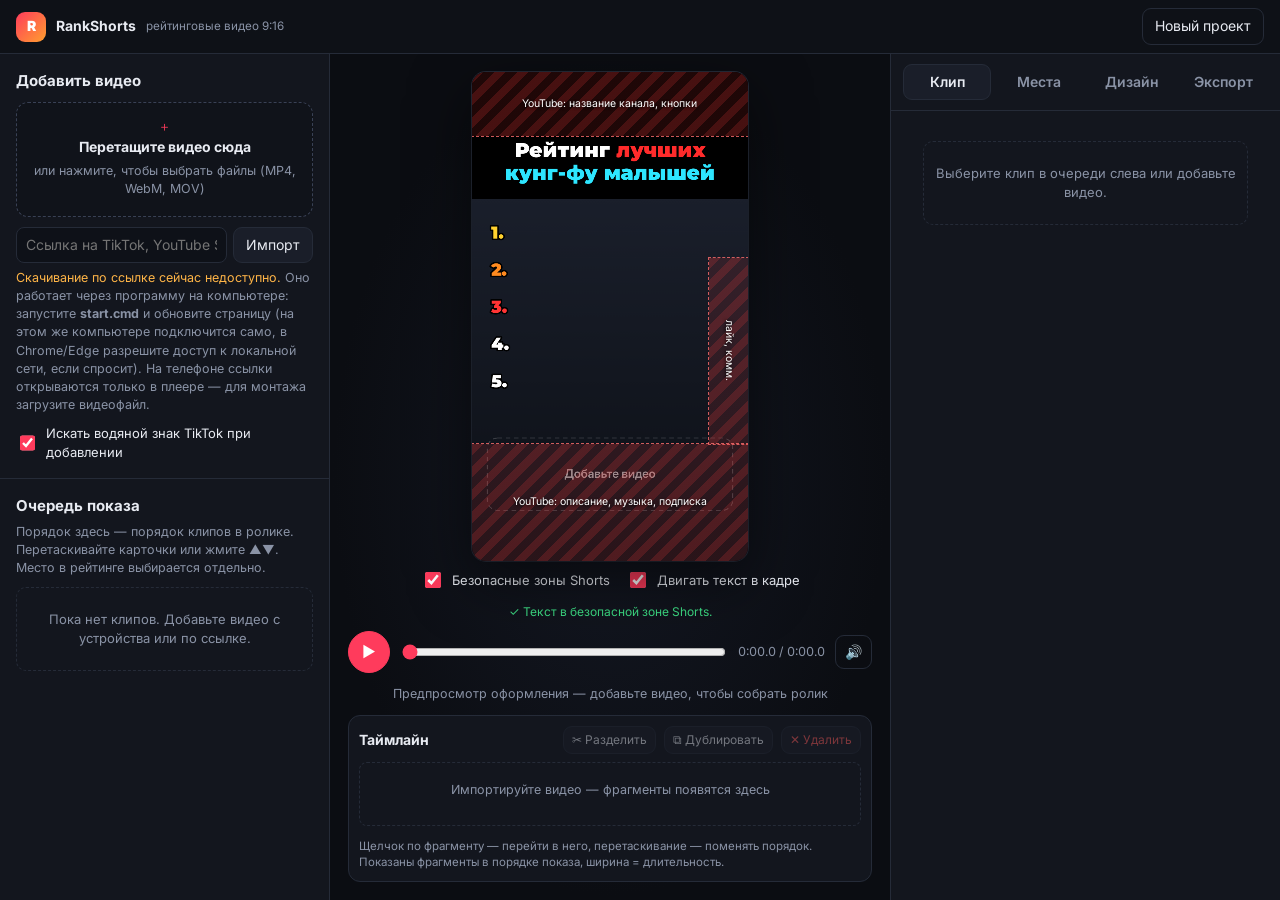
<file: index.html>
<!doctype html>
<html lang="ru">
<head>
  <meta charset="utf-8">
  <meta name="viewport" content="width=device-width, initial-scale=1">
  <meta name="theme-color" content="#0b0d12">
  <meta name="mobile-web-app-capable" content="yes">
  <meta name="apple-mobile-web-app-capable" content="yes">
  <title>RankShorts — конструктор рейтинговых видео</title>
  <link rel="preconnect" href="https://fonts.googleapis.com">
  <link rel="preconnect" href="https://fonts.gstatic.com" crossorigin>
  <link rel="stylesheet" href="https://fonts.googleapis.com/css2?family=Inter:wght@400;500;600;700&family=Montserrat:wght@900&family=Oswald:wght@700&family=Roboto+Condensed:wght@800&family=Rubik:wght@800&family=Russo+One&family=Unbounded:wght@800&display=swap">
  <link rel="stylesheet" href="styles.css?v=20261122g">
</head>
<body>
  <header class="topbar">
    <div class="brand"><span class="logo">R</span><b>RankShorts</b><small>рейтинговые видео 9:16</small></div>
    <div class="top-actions">
      <span id="saveStatus" class="save-status"></span>
      <button id="newProject" class="ghost" type="button">Новый проект</button>
    </div>
  </header>

  <main class="layout">
    <aside class="panel left">
      <section class="block">
        <h2>Добавить видео</h2>
        <label class="dropzone" id="dropzone">
          <input type="file" id="fileInput" accept="video/*,.mp4,.webm,.mov,.m4v,.mkv" multiple hidden>
          <span class="dz-icon">＋</span>
          <b>Перетащите видео сюда</b>
          <span>или нажмите, чтобы выбрать файлы (MP4, WebM, MOV)</span>
        </label>
        <form id="urlForm" class="url-row">
          <input id="urlInput" type="url" placeholder="Ссылка на TikTok, YouTube Shorts…" autocomplete="off">
          <button type="submit" id="urlBtn">Импорт</button>
        </form>
        <div id="importCard" class="import-card" hidden></div>
        <p id="serverStatus" class="hint"></p>
        <label class="check"><input type="checkbox" id="autoDetect"> Искать водяной знак TikTok при добавлении</label>
      </section>

      <section class="block grow">
        <div class="sec-head"><h2>Очередь показа</h2><span id="clipCount" class="muted"></span></div>
        <p class="hint">Порядок здесь — порядок клипов в ролике. Перетаскивайте карточки или жмите ▲▼. Место в рейтинге выбирается отдельно.</p>
        <ol id="clipList" class="clip-list"></ol>
        <div id="clipEmpty" class="empty">Пока нет клипов. Добавьте видео с устройства или по ссылке.</div>
      </section>
    </aside>

    <section class="stage">
      <div class="canvas-wrap">
        <canvas id="preview" width="720" height="1280"></canvas>
        <div id="safeOverlay" class="safe-overlay" hidden aria-hidden="true">
          <div class="sz top"><span>YouTube: название канала, кнопки</span></div>
          <div class="sz right"><span>лайк, комм.</span></div>
          <div class="sz bottom"><span>YouTube: описание, музыка, подписка</span></div>
        </div>
      </div>
      <div class="stage-tools">
        <label class="check"><input type="checkbox" id="safeToggle"> Безопасные зоны Shorts</label>
        <label class="check"><input type="checkbox" id="dragToggle"> Двигать текст в кадре</label>
      </div>
      <div id="safeWarn" class="safe-warn"></div>
      <div class="transport">
        <button id="playBtn" class="play" type="button" title="Воспроизвести (пробел)">▶</button>
        <input id="scrub" type="range" min="0" max="1000" value="0" step="1" aria-label="Позиция">
        <span id="timeLabel" class="time">0:00.0 / 0:00.0</span>
        <button id="muteBtn" class="ghost icon" type="button" title="Звук предпросмотра">🔊</button>
      </div>
      <div id="nowInfo" class="now"></div>
      <section class="timeline" aria-label="Таймлайн">
        <div class="tl-top">
          <b>Таймлайн</b><small id="tlInfo"></small>
          <span class="sp"></span>
          <button type="button" class="small" id="tlSplit" title="Разрезать фрагмент под позицией в предпросмотре (клавиша S)">✂ Разделить</button>
          <button type="button" class="small" id="tlDup" title="Независимая копия выбранного фрагмента (клавиша D)">⧉ Дублировать</button>
          <button type="button" class="small danger" id="tlDel" title="Удалить выбранный фрагмент">✕ Удалить</button>
        </div>
        <div class="tl-scroll"><div id="tlTrack" class="tl-track"></div><div id="tlHead" class="tl-playhead"></div></div>
        <small class="tl-hint">Щелчок по фрагменту — перейти в него, перетаскивание — поменять порядок. Показаны фрагменты в порядке показа, ширина = длительность.</small>
      </section>
    </section>

    <aside class="panel right">
      <nav class="tabs" id="tabs">
        <button data-tab="clip" type="button">Клип</button>
        <button data-tab="places" type="button">Места</button>
        <button data-tab="design" type="button">Дизайн</button>
        <button data-tab="export" type="button">Экспорт</button>
      </nav>
      <div id="inspector" class="inspector"></div>
    </aside>
  </main>

  <div id="toasts" class="toasts" aria-live="polite"></div>

  <script src="util.js?v=20261122g"></script>
  <script src="render.js?v=20261122g"></script>
  <script src="watermark.js?v=20261122g"></script>
  <script src="engine.js?v=20261122g"></script>
  <script src="app.js?v=20261122g"></script>
</body>
</html>
</file>
<file: styles.css>
:root {
  --bg: #0b0d12; --panel: #13161e; --panel2: #1a1e29; --line: #252b38; --text: #e8ebf2; --muted: #8a93a6;
  --accent: #ff3b5c; --accent2: #2ee6ff; --ok: #3ddc84; --warn: #ffb547; --err: #ff5d5d; --radius: 12px;
}
* { box-sizing: border-box; }
html, body { margin: 0; height: 100%; }
body { background: var(--bg); color: var(--text); font: 14px/1.45 Inter, system-ui, Segoe UI, Arial, sans-serif; }
button, input, select, textarea { font: inherit; color: inherit; }
h2 { font-size: 15px; margin: 0 0 10px; font-weight: 700; }
h3 { font-size: 14px; margin: 0; font-weight: 700; }
small { color: var(--muted); }
.muted { color: var(--muted); }
.hint { color: var(--muted); font-size: 12.5px; margin: 6px 0 10px; }
.err { color: var(--err); }

/* top bar */
.topbar { height: 54px; display: flex; align-items: center; justify-content: space-between; padding: 0 16px; border-bottom: 1px solid var(--line); background: #0e1117; position: sticky; top: 0; z-index: 20; }
.brand { display: flex; align-items: center; gap: 10px; }
.brand small { display: none; }
@media (min-width: 700px) { .brand small { display: inline; } }
.logo { width: 30px; height: 30px; border-radius: 9px; display: grid; place-items: center; font-weight: 900; background: linear-gradient(135deg, var(--accent), #ff9f2e); color: #fff; }
.top-actions { display: flex; align-items: center; gap: 12px; }
.save-status { font-size: 12px; color: var(--muted); white-space: nowrap; }
.top-actions button { white-space: nowrap; }
@media (max-width: 520px) { .save-status { display: none; } }
.save-status.err { color: var(--err); }

/* buttons */
button { background: var(--panel2); border: 1px solid var(--line); border-radius: 9px; padding: 7px 12px; cursor: pointer; transition: background .15s, border-color .15s; }
button:hover { border-color: #3a4357; background: #20263300; background: #212736; }
button:disabled { opacity: .45; cursor: not-allowed; }
button.primary { background: var(--accent); border-color: var(--accent); color: #fff; font-weight: 600; }
button.primary:hover { background: #ff5574; }
button.ghost { background: transparent; }
button.danger { color: var(--err); }
button.small { padding: 4px 8px; font-size: 12px; }
button.icon { padding: 6px 9px; }

/* layout */
.layout { display: grid; grid-template-columns: 330px minmax(320px, 1fr) 390px; gap: 0; height: calc(100vh - 54px); }
.panel { background: var(--panel); overflow-y: auto; }
.panel.left { border-right: 1px solid var(--line); display: flex; flex-direction: column; }
.panel.right { border-left: 1px solid var(--line); display: flex; flex-direction: column; }
.block { padding: 16px; border-bottom: 1px solid var(--line); }
.block.grow { flex: 1; border-bottom: 0; }
.sec-head { display: flex; align-items: center; justify-content: space-between; gap: 8px; margin-bottom: 4px; }
.sec-head h2 { margin: 0; }

@media (max-width: 1180px) {
  .layout { grid-template-columns: 320px minmax(0, 1fr); height: auto; }
  .panel.right { grid-column: 1 / -1; border-left: 0; border-top: 1px solid var(--line); }
  .panel { overflow: visible; }
}
@media (max-width: 760px) {
  .layout { grid-template-columns: minmax(0, 1fr); }
  .stage { order: -1; }
  .panel.left { border-right: 0; }
}

/* add block */
.dropzone { display: flex; flex-direction: column; align-items: center; gap: 4px; text-align: center; padding: 18px 12px; border: 1.5px dashed #394155; border-radius: var(--radius); cursor: pointer; background: #10131a; transition: border-color .15s, background .15s; }
.dropzone:hover, .dropzone.over { border-color: var(--accent); background: #1a1219; }
.dropzone span { color: var(--muted); font-size: 12.5px; }
.dz-icon { font-size: 26px; line-height: 1; color: var(--accent) !important; }
.url-row { display: flex; gap: 6px; margin-top: 10px; }
.url-row input { flex: 1; min-width: 0; }
input[type=text], input[type=url], input[type=number], select, textarea { background: #0e1118; border: 1px solid var(--line); border-radius: 8px; padding: 7px 9px; outline: none; width: 100%; }
input:focus, select:focus, textarea:focus { border-color: #4b5670; }
textarea { resize: vertical; min-height: 64px; }
input[type=color] { width: 38px; height: 30px; padding: 0; border: 1px solid var(--line); border-radius: 7px; background: none; cursor: pointer; }
input[type=range] { width: 100%; accent-color: var(--accent); }
.check { display: flex; align-items: center; gap: 8px; cursor: pointer; font-size: 13px; }
.check input { accent-color: var(--accent); width: 16px; height: 16px; }
.status-ok { color: var(--ok); }
.status-warn { color: var(--warn); }

/* import status card */
.import-card { margin-top: 10px; padding: 10px 12px; border-radius: 10px; border: 1px solid var(--line); background: var(--panel2); display: flex; flex-direction: column; gap: 6px; font-size: 13px; }
.import-card[hidden] { display: none; }
.import-card.error { border-color: rgba(255,93,93,.5); background: rgba(255,93,93,.07); }
.import-card.info { border-color: rgba(46,230,255,.45); background: rgba(46,230,255,.06); }
.import-card.ok { border-color: rgba(61,220,132,.5); background: rgba(61,220,132,.07); }
.import-card p { margin: 0; color: #d3d8e3; }
.import-card .alt { color: var(--muted); font-size: 12.5px; }
.import-card .det { color: var(--muted); word-break: break-word; }
.ic-row { display: flex; align-items: center; gap: 8px; }
.spin { width: 14px; height: 14px; border: 2px solid #3a4357; border-top-color: var(--accent2); border-radius: 50%; animation: spin .8s linear infinite; flex: none; }
@keyframes spin { to { transform: rotate(360deg); } }

/* clip list */
.clip-list { list-style: none; margin: 8px 0 0; padding: 0; display: flex; flex-direction: column; gap: 8px; }
.clip { display: grid; grid-template-columns: 14px 48px 1fr auto; gap: 9px; align-items: center; padding: 8px; background: var(--panel2); border: 1px solid var(--line); border-radius: 10px; cursor: pointer; position: relative; }
.clip:hover { border-color: #3a4357; }
.clip.sel { border-color: var(--accent); box-shadow: 0 0 0 1px var(--accent) inset; }
.clip.playing::after { content: ''; position: absolute; left: -1px; top: 8px; bottom: 8px; width: 3px; border-radius: 3px; background: var(--accent2); }
.clip.dragging { opacity: .4; }
.clip.drop-before { box-shadow: 0 -3px 0 var(--accent2); }
.clip.drop-after { box-shadow: 0 3px 0 var(--accent2); }
.drag { color: #5b6479; cursor: grab; user-select: none; font-size: 13px; letter-spacing: -2px; }
.thumb { width: 48px; height: 64px; object-fit: cover; border-radius: 6px; background: #000; display: block; }
.meta { min-width: 0; display: flex; flex-direction: column; gap: 3px; }
.meta .r1 { display: flex; align-items: center; gap: 6px; min-width: 0; }
.meta .ord { font-weight: 700; color: var(--accent2); font-size: 12px; }
.meta .cap { white-space: nowrap; overflow: hidden; text-overflow: ellipsis; font-weight: 600; }
.meta .cap.none { color: var(--muted); font-weight: 400; font-style: italic; }
.meta .r2 { display: flex; align-items: center; gap: 6px; flex-wrap: wrap; font-size: 12px; color: var(--muted); }
.meta select { width: auto; padding: 2px 4px; font-size: 12px; border-radius: 6px; }
.btns { display: flex; flex-direction: column; gap: 3px; }
.btns button { padding: 1px 7px; font-size: 11px; line-height: 1.4; }
.badge { display: inline-block; font-size: 11px; padding: 1px 7px; border-radius: 99px; background: #262c3a; color: #c3cad8; white-space: nowrap; }
.badge.ok { background: rgba(61,220,132,.15); color: var(--ok); }
.badge.warn { background: rgba(255,181,71,.15); color: var(--warn); }
.badge.err { background: rgba(255,93,93,.15); color: var(--err); }
.badge.run { background: rgba(46,230,255,.12); color: var(--accent2); }
.empty { color: var(--muted); text-align: center; padding: 22px 10px; border: 1px dashed var(--line); border-radius: 10px; font-size: 13px; }
.empty.big { margin: 16px; }

/* stage */
.stage { display: flex; flex-direction: column; align-items: center; justify-content: center; padding: 18px; gap: 12px; min-height: 0; background: radial-gradient(ellipse at center, #141823 0%, var(--bg) 70%); }
.canvas-wrap { height: calc(100vh - 54px - 120px); max-height: 1000px; aspect-ratio: 9 / 16; max-width: 100%; border-radius: 14px; overflow: hidden; box-shadow: 0 20px 60px rgba(0,0,0,.55), 0 0 0 1px #262c3a; background: #000; }
.canvas-wrap canvas { width: 100%; height: 100%; display: block; }
@media (max-width: 1180px) { .canvas-wrap { height: min(78vh, 900px); } }
@media (max-width: 760px) { .canvas-wrap { height: auto; width: min(100%, 420px); } }
.transport { display: flex; align-items: center; gap: 10px; width: min(100%, 560px); }
.transport input[type=range] { flex: 1; }
.play { width: 42px; height: 42px; border-radius: 50%; background: var(--accent); border-color: var(--accent); color: #fff; font-size: 15px; padding: 0; }
.play:hover { background: #ff5574; }
.time { font-variant-numeric: tabular-nums; font-size: 12.5px; color: var(--muted); white-space: nowrap; }
.now { font-size: 12.5px; color: var(--muted); min-height: 18px; text-align: center; }

/* tabs / inspector */
.tabs { display: flex; gap: 4px; padding: 10px 12px; border-bottom: 1px solid var(--line); position: sticky; top: 0; background: var(--panel); z-index: 5; }
.tabs button { flex: 1; background: transparent; border-color: transparent; color: var(--muted); font-weight: 600; }
.tabs button.on { background: var(--panel2); border-color: var(--line); color: var(--text); }
.inspector { padding: 14px 16px 30px; display: flex; flex-direction: column; gap: 14px; }
.field { display: flex; flex-direction: column; gap: 5px; }
.field > label, .lbl { font-size: 12px; color: var(--muted); font-weight: 500; }
.field.row { flex-direction: row; align-items: center; gap: 12px; }
.grid2 { display: grid; grid-template-columns: 1fr 1fr; gap: 10px; }
.rangebox { display: flex; align-items: center; gap: 8px; }
.rangebox input[type=number] { width: 72px; flex: none; padding: 4px 6px; }
.colorrow { display: flex; align-items: center; justify-content: space-between; gap: 8px; font-size: 13px; }
.seg { display: flex; background: #0e1118; border: 1px solid var(--line); border-radius: 9px; padding: 3px; gap: 3px; flex-wrap: wrap; }
.seg button { flex: 1; border: 0; background: transparent; padding: 5px 8px; font-size: 12.5px; color: var(--muted); white-space: nowrap; }
.seg button.on { background: var(--panel2); color: var(--text); box-shadow: 0 0 0 1px var(--line); }
.group { border: 1px solid var(--line); border-radius: var(--radius); padding: 12px; display: flex; flex-direction: column; gap: 11px; background: #11141b; }
.group > h3 { margin-bottom: 2px; }
.insp-head { display: flex; gap: 10px; align-items: center; }
.insp-head img { width: 44px; height: 58px; object-fit: cover; border-radius: 6px; background: #000; }
.insp-head div { display: flex; flex-direction: column; min-width: 0; }
.insp-head b { white-space: nowrap; overflow: hidden; text-overflow: ellipsis; }
.actions { display: flex; gap: 8px; flex-wrap: wrap; }

/* source / embedded players */
.player-box { background: #000; border-radius: 10px; overflow: hidden; margin: 0 auto; box-shadow: 0 0 0 1px var(--line); }
.player-box.vertical { width: min(100%, 300px); aspect-ratio: 9 / 16; }
.player-box.wide { width: 100%; aspect-ratio: 16 / 9; }
.player-box iframe, .player-box video { width: 100%; height: 100%; border: 0; display: block; background: #000; }
details.src { display: flex; flex-direction: column; gap: 8px; }
details.src summary { cursor: pointer; font-size: 12px; color: var(--muted); font-weight: 600; margin-bottom: 8px; }
details.src small { display: block; text-align: center; margin-top: 6px; }
.inspector a { color: var(--accent2); }
.thumb.ph { display: grid; place-items: center; color: var(--muted); font-size: 18px; background: #0e1118; }

/* watermark */
.wm-canvas-wrap { display: flex; justify-content: center; background: #07080b; border-radius: 10px; padding: 6px; }
#wmCanvas { touch-action: none; cursor: crosshair; border-radius: 6px; max-width: 100%; }
.progress { height: 6px; background: #0e1118; border-radius: 99px; overflow: hidden; border: 1px solid var(--line); }
.progress > div { height: 100%; background: linear-gradient(90deg, var(--accent), #ff9f2e); width: 0; transition: width .2s; }
.region { border: 1px solid var(--line); border-radius: 10px; padding: 10px; display: flex; flex-direction: column; gap: 8px; background: var(--panel2); }
.region.sel { border-color: var(--accent2); }
.r-head { display: flex; align-items: center; gap: 8px; }
.r-head .sp { flex: 1; }
.r-time { display: grid; grid-template-columns: 1fr 1fr; gap: 8px; }
.r-time .rangebox input[type=number] { width: 100%; }
.errbox { background: rgba(255,93,93,.08); border: 1px solid rgba(255,93,93,.35); color: #ffb0b0; border-radius: 9px; padding: 8px 10px; font-size: 12.5px; display: flex; flex-direction: column; gap: 6px; align-items: flex-start; }
.warnbox { background: rgba(255,181,71,.08); border: 1px solid rgba(255,181,71,.35); color: #ffd79c; border-radius: 9px; padding: 8px 10px; font-size: 12.5px; }

/* places */
.place { display: grid; grid-template-columns: 38px 1fr auto; gap: 8px; align-items: start; padding: 9px; border: 1px solid var(--line); border-radius: 10px; background: var(--panel2); }
.pnum { font-weight: 900; font-size: 20px; text-align: center; font-family: Montserrat, Inter, sans-serif; line-height: 34px; }
.pbody { display: flex; flex-direction: column; gap: 6px; min-width: 0; }
.chips { display: flex; flex-wrap: wrap; gap: 4px; }
.chip { font-size: 11.5px; background: #262c3a; border-radius: 99px; padding: 1px 8px; cursor: pointer; }
.pbtns { display: flex; flex-direction: column; gap: 3px; }
.pbtns button { padding: 1px 7px; font-size: 11px; }

/* export */
.result video { width: 100%; max-height: 420px; border-radius: 10px; background: #000; }
.result { display: flex; flex-direction: column; gap: 8px; }
a.download { display: inline-block; text-align: center; background: var(--ok); color: #06210f; font-weight: 700; text-decoration: none; padding: 9px 14px; border-radius: 9px; }

body.busy .panel.left, body.busy .stage .transport, body.busy .tabs { pointer-events: none; opacity: .5; }

/* toasts */
.toasts { position: fixed; right: 16px; bottom: 16px; display: flex; flex-direction: column; gap: 8px; z-index: 100; max-width: min(420px, calc(100vw - 32px)); }
.toast { background: #1d2230; border: 1px solid var(--line); border-left: 4px solid var(--accent2); border-radius: 10px; padding: 10px 12px; font-size: 13px; box-shadow: 0 10px 30px rgba(0,0,0,.4); cursor: pointer; transition: opacity .35s, transform .35s; }
.toast.ok { border-left-color: var(--ok); }
.toast.warn { border-left-color: var(--warn); }
.toast.error { border-left-color: var(--err); }
.toast.out { opacity: 0; transform: translateY(8px); }
.toast.has-action { display: flex; align-items: center; gap: 12px; cursor: default; }
.toast.has-action span { flex: 1; }
.toast.has-action button { flex: none; background: var(--accent2); border-color: var(--accent2); color: #04212a; font-weight: 700; }

/* in-page confirmation dialog */
.modal-wrap { position: fixed; inset: 0; background: rgba(0,0,0,.55); display: grid; place-items: center; z-index: 200; padding: 16px; }
.modal { background: var(--panel); border: 1px solid var(--line); border-radius: 14px; padding: 18px; width: min(420px, 100%); box-shadow: 0 20px 60px rgba(0,0,0,.6); }
.modal p { margin: 0 0 16px; }
.modal .actions { justify-content: flex-end; }

/* ---- Shorts safe zones, stage tools ---- */
.canvas-wrap { position: relative; }
.safe-overlay { position: absolute; inset: 0; pointer-events: none; }
.safe-overlay[hidden] { display: none; }
.sz { position: absolute; background: repeating-linear-gradient(135deg, rgba(255,60,60,.28) 0 8px, rgba(255,60,60,.12) 8px 16px); outline: 1px dashed rgba(255,110,110,.8); display: flex; align-items: center; justify-content: center; text-align: center; }
.sz span { font-size: 10.5px; line-height: 1.2; color: #fff; text-shadow: 0 1px 3px #000; padding: 2px 4px; max-width: 100%; }
.sz.right span { writing-mode: vertical-rl; }
.canvas-wrap.drag-on canvas { cursor: default; touch-action: none; }
.stage-tools { display: flex; gap: 16px; flex-wrap: wrap; justify-content: center; font-size: 12.5px; margin-top: -4px; }
.safe-warn { font-size: 12px; color: var(--warn); text-align: center; max-width: 560px; min-height: 16px; }

/* ---- source strip (clip tab) ---- */
.grid3 { display: grid; grid-template-columns: repeat(3, 1fr); gap: 8px; }
.actions.tight { gap: 6px; }
.strip { position: relative; height: 58px; border-radius: 8px; overflow: hidden; background: #0b0d12; border: 1px solid var(--line); touch-action: none; cursor: crosshair; user-select: none; }
.strip-thumbs { position: absolute; inset: 0; width: 100%; height: 100%; opacity: .75; }
.strip-sel { position: absolute; top: 0; bottom: 0; border: 2px solid var(--accent2); background: rgba(46,230,255,.16); cursor: grab; box-sizing: border-box; }
.strip-h { position: absolute; top: 0; bottom: 0; width: 14px; background: var(--accent2); cursor: ew-resize; }
.strip-h::after { content: ''; position: absolute; left: 5px; top: 18px; bottom: 18px; width: 2px; background: #04212a; border-radius: 2px; }
.strip-h.l { left: -2px; border-radius: 6px 0 0 6px; }
.strip-h.r { right: -2px; border-radius: 0 6px 6px 0; }
.strip-play { position: absolute; top: 0; bottom: 0; width: 2px; background: #fff; box-shadow: 0 0 4px #000; pointer-events: none; }
.strip-scale { display: flex; justify-content: space-between; font-size: 11px; color: var(--muted); font-variant-numeric: tabular-nums; }

/* ---- project timeline ---- */
.timeline { width: min(100%, 640px); background: var(--panel); border: 1px solid var(--line); border-radius: 12px; padding: 10px; display: flex; flex-direction: column; gap: 8px; }
.tl-top { display: flex; align-items: center; gap: 8px; flex-wrap: wrap; }
.tl-top .sp { flex: 1; }
.tl-scroll { position: relative; overflow-x: auto; padding-bottom: 4px; }
.tl-track { display: flex; gap: 3px; min-height: 64px; }
.tl-block { flex-basis: 0; min-width: 76px; position: relative; display: flex; flex-direction: column; justify-content: flex-end; gap: 1px; padding: 4px 6px; border-radius: 8px; border: 2px solid transparent; background: #1c2230 center / cover; color: #fff; cursor: pointer; overflow: hidden; }
.tl-block::before { content: ''; position: absolute; inset: 0; background: linear-gradient(0deg, rgba(0,0,0,.85), rgba(0,0,0,.25)); }
.tl-block > * { position: relative; text-shadow: 0 1px 2px #000; white-space: nowrap; overflow: hidden; text-overflow: ellipsis; }
.tl-block b { font-size: 12px; color: var(--accent2); }
.tl-block span { font-size: 12px; font-weight: 600; }
.tl-block small { font-size: 10.5px; color: #cdd3e0; font-variant-numeric: tabular-nums; }
.tl-block.sel { border-color: var(--accent); }
.tl-block.playing { box-shadow: 0 0 0 1px var(--accent2) inset; }
.tl-block.dragging { opacity: .4; }
.tl-block.drop-l { box-shadow: -4px 0 0 var(--accent2); }
.tl-block.drop-r { box-shadow: 4px 0 0 var(--accent2); }
.tl-playhead { position: absolute; top: 0; height: 64px; width: 2px; background: #fff; box-shadow: 0 0 4px #000; pointer-events: none; display: none; }
.tl-empty { color: var(--muted); font-size: 12.5px; padding: 18px 8px; width: 100%; text-align: center; border: 1px dashed var(--line); border-radius: 8px; }
.tl-hint { color: var(--muted); font-size: 11.5px; }
.btns { display: grid !important; grid-template-columns: 1fr 1fr; gap: 3px; }
@media (max-width: 1180px) { .canvas-wrap { height: min(70vh, 800px); } }

/* keep the timeline inside the screen: it scrolls on its own */
.stage, .timeline, .tl-scroll, .panel { min-width: 0; }
.timeline, .stage-tools, .safe-warn, .transport { max-width: 100%; }
</file>
